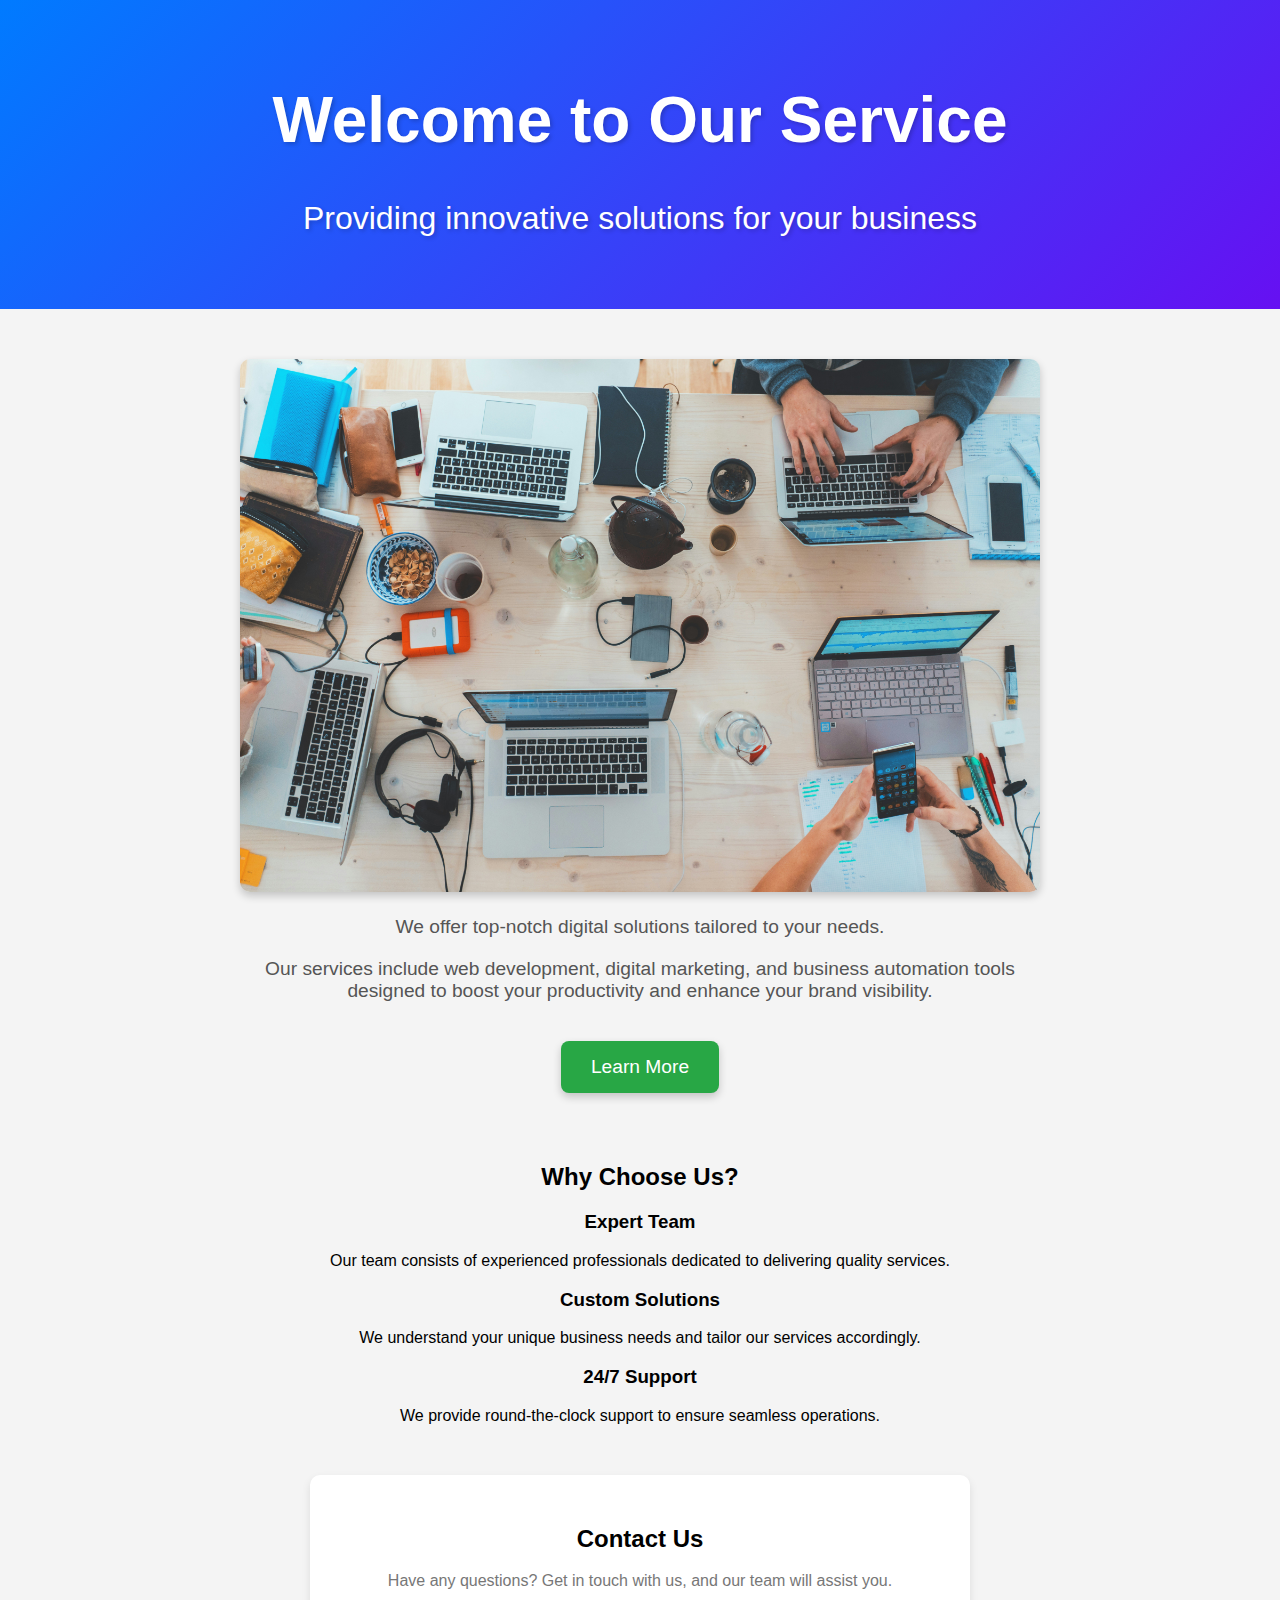
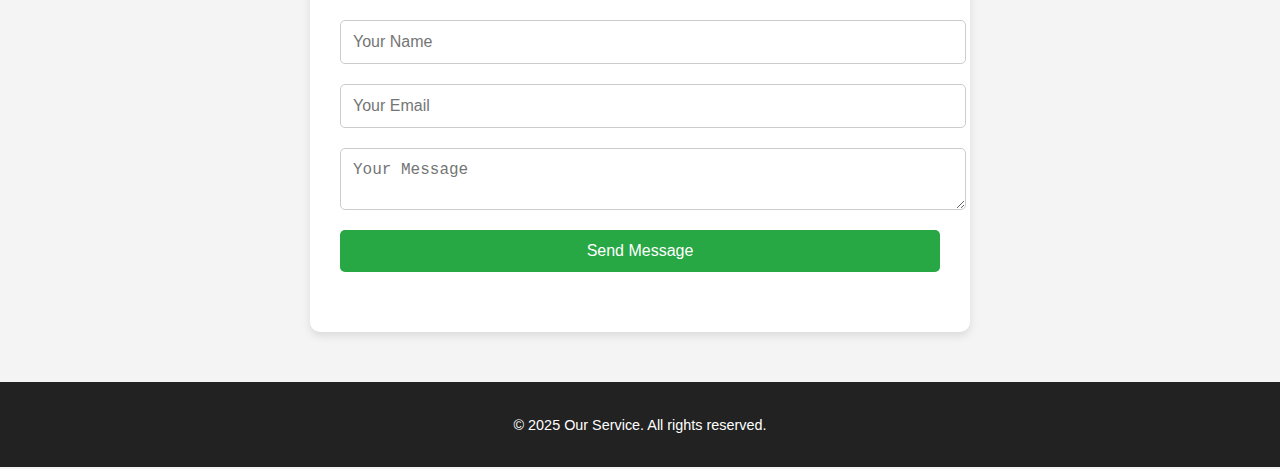
<file: index.html>
<!DOCTYPE html>
<html lang="en">
<head>
    <meta charset="UTF-8">
    <meta name="viewport" content="width=device-width, initial-scale=1.0">
    <meta name="description" content="A fictional service landing page">
    <title>Landing Page</title>
    <link rel="shortcut icon" href="./web-services.jpg" type="image/x-icon">
    <link rel="stylesheet" href="style.css">
</head>
<body>
    <header>
        <h1>Welcome to Our Service</h1>
        <p>Providing innovative solutions for your business</p>
    </header>
    
    <section class="hero">
        <img src="./marvin-meyer-SYTO3xs06fU-unsplash.jpg" alt="Service Image" loading="lazy">
        <p>We offer top-notch digital solutions tailored to your needs.</p>
        <p>Our services include web development, digital marketing, and business automation tools designed to boost your productivity and enhance your brand visibility.</p>
        <a href="about.html" class="cta-button">Learn More</a>
    </section>
    
    <section class="features">
        <h2>Why Choose Us?</h2>
        <div class="feature-box">
            <h3>Expert Team</h3>
            <p>Our team consists of experienced professionals dedicated to delivering quality services.</p>
        </div>
        <div class="feature-box">
            <h3>Custom Solutions</h3>
            <p>We understand your unique business needs and tailor our services accordingly.</p>
        </div>
        <div class="feature-box">
            <h3>24/7 Support</h3>
            <p>We provide round-the-clock support to ensure seamless operations.</p>
        </div>
    </section>
    
    <section class="contact">
        <h2>Contact Us</h2>
        <p>Have any questions? Get in touch with us, and our team will assist you.</p>
        <form id="contactForm">
            <input type="text" name="name" placeholder="Your Name" required>
            <input type="email" name="email" placeholder="Your Email" required>
            <textarea name="message" placeholder="Your Message" required></textarea>
            <button type="submit">Send Message</button>
        </form>
        <p id="formMessage"></p>
    </section>
    
    <footer>
        <p>&copy; 2025 Our Service. All rights reserved.</p>
    </footer>
    
    <script src="script.js"></script>
</body>
</html>
</file>
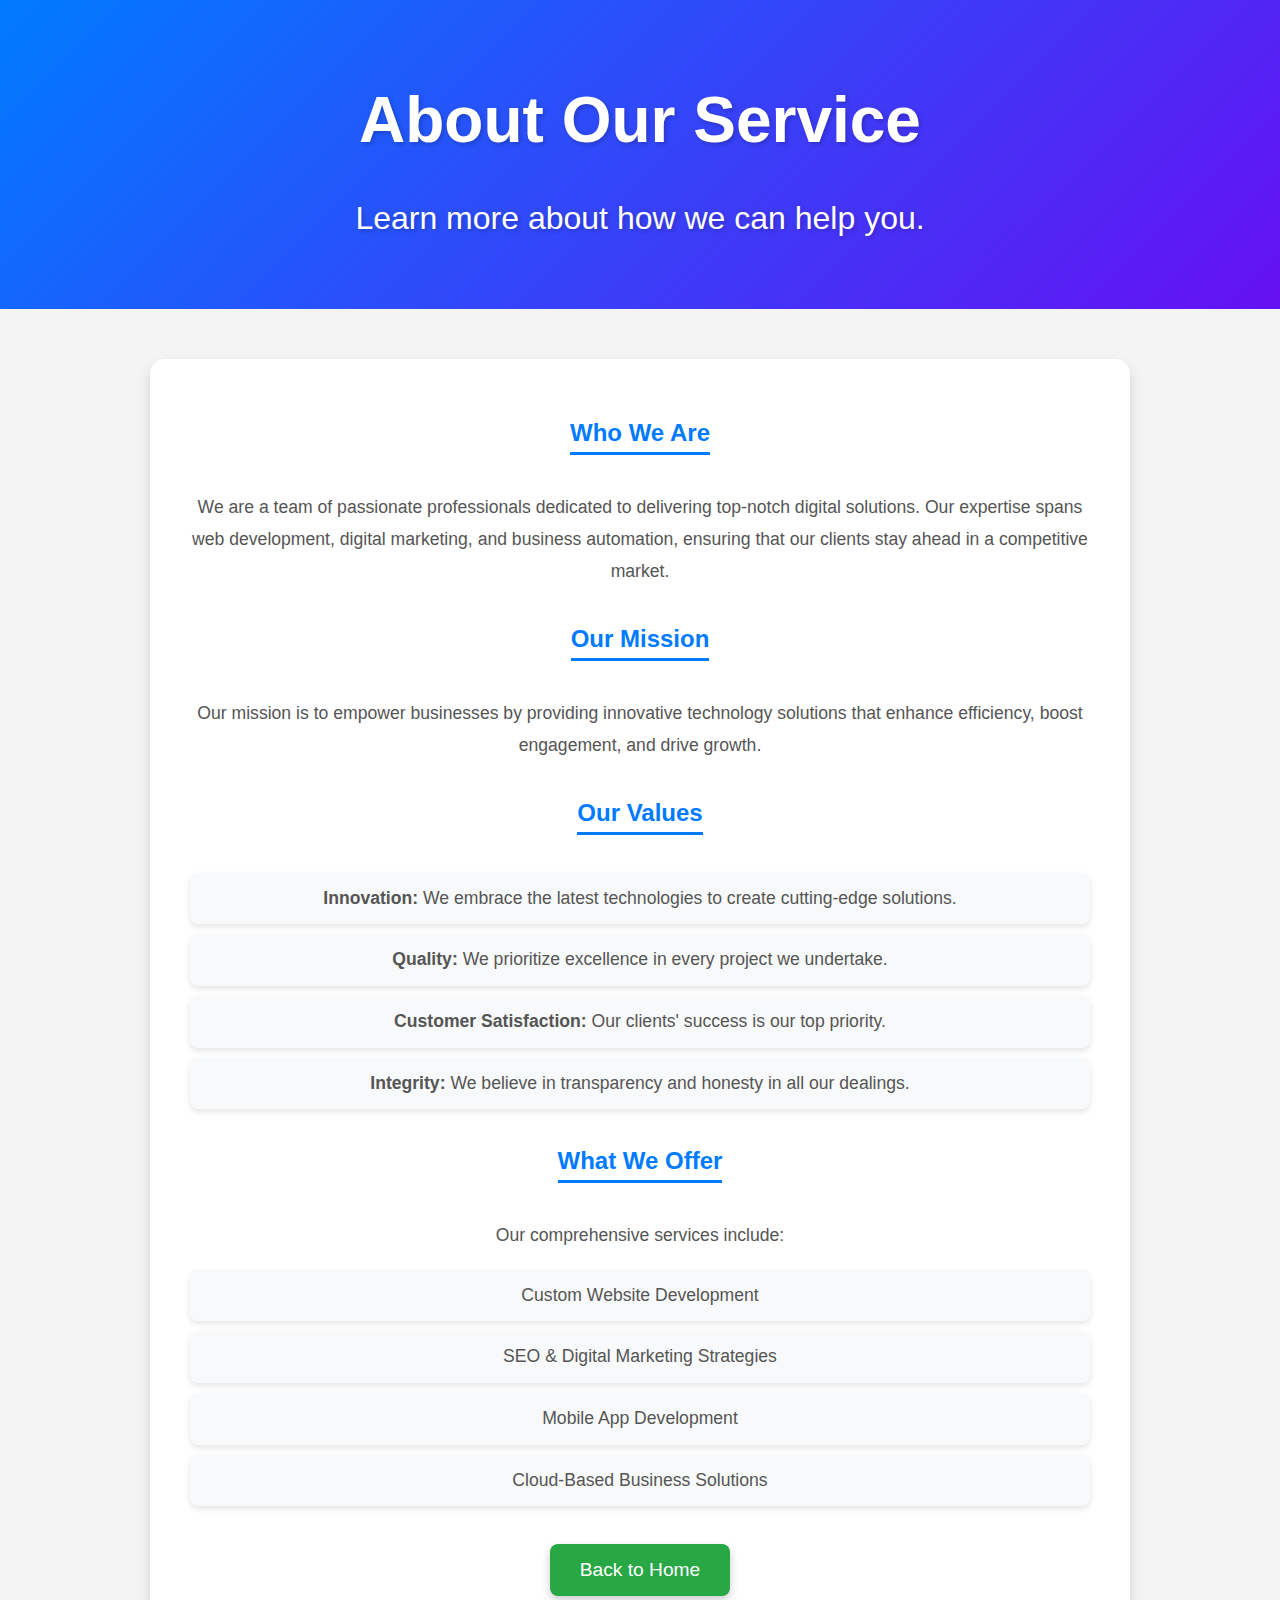
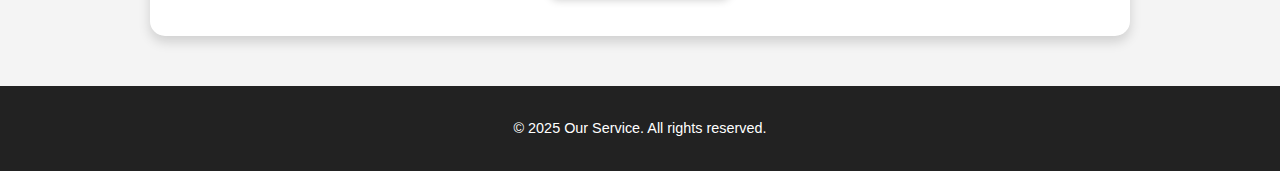
<file: about.html>
<!DOCTYPE html>
<html lang="en">
<head>
    <meta charset="UTF-8">
    <meta name="viewport" content="width=device-width, initial-scale=1.0">
    <meta name="description" content="About Our Service">
    <title>About Us</title>
    <link rel="stylesheet" href="style.css">
</head>
<body>
    <header>
        <h1>About Our Service</h1>
        <p>Learn more about how we can help you.</p>
    </header>
    
    <section class="about">
        <h2>Who We Are</h2>
        <p>We are a team of passionate professionals dedicated to delivering top-notch digital solutions. Our expertise spans web development, digital marketing, and business automation, ensuring that our clients stay ahead in a competitive market.</p>
        
        <h2>Our Mission</h2>
        <p>Our mission is to empower businesses by providing innovative technology solutions that enhance efficiency, boost engagement, and drive growth.</p>
        
        <h2>Our Values</h2>
        <ul>
            <li><strong>Innovation:</strong> We embrace the latest technologies to create cutting-edge solutions.</li>
            <li><strong>Quality:</strong> We prioritize excellence in every project we undertake.</li>
            <li><strong>Customer Satisfaction:</strong> Our clients' success is our top priority.</li>
            <li><strong>Integrity:</strong> We believe in transparency and honesty in all our dealings.</li>
        </ul>
        
        <h2>What We Offer</h2>
        <p>Our comprehensive services include:</p>
        <ul>
            <li>Custom Website Development</li>
            <li>SEO & Digital Marketing Strategies</li>
            <li>Mobile App Development</li>
            <li>Cloud-Based Business Solutions</li>
        </ul>
        
        <a href="index.html" class="cta-button">Back to Home</a>
    </section>
    
    <footer>
        <p>&copy; 2025 Our Service. All rights reserved.</p>
    </footer>
</body>
</html>
</file>
<file: style.css>
body {
    font-family: 'Poppins', Arial, sans-serif;
    margin: 0;
    padding: 0;
    text-align: center;
    background-color: #f4f4f4;
}

header {
    background: linear-gradient(135deg, #007BFF, #6610f2);
    color: white;
    padding: 40px 20px;
    font-size: 2em;
    text-shadow: 2px 2px 4px rgba(0,0,0,0.2);
}

.hero {
    padding: 50px;
    max-width: 800px;
    margin: 0 auto;
}

.hero img {
    max-width: 100%;
    height: auto;
    border-radius: 10px;
    box-shadow: 0 4px 8px rgba(0, 0, 0, 0.2);
}

.hero p {
    font-size: 1.2em;
    color: #555;
    margin-top: 20px;
}

.cta-button {
    display: inline-block;
    margin-top: 20px;
    padding: 15px 30px;
    background: #28a745;
    color: white;
    text-decoration: none;
    border-radius: 8px;
    font-size: 1.2em;
    transition: background 0.3s ease-in-out;
    box-shadow: 0 4px 8px rgba(0, 0, 0, 0.2);
}

.cta-button:hover {
    background: #218838;
}

.contact {
    margin: 50px auto;
    max-width: 600px;
    background: white;
    padding: 30px;
    border-radius: 10px;
    box-shadow: 0 4px 8px rgba(0, 0, 0, 0.1);
}

.contact p {
    font-size: 1em;
    color: #777;
    margin-bottom: 20px;
}

form {
    display: flex;
    flex-direction: column;
}

input, textarea, button {
    margin: 10px 0;
    padding: 12px;
    font-size: 16px;
    border-radius: 5px;
    border: 1px solid #ccc;
    width: 100%;
}

button {
    background: #28a745;
    color: white;
    border: none;
    cursor: pointer;
    transition: background 0.3s ease-in-out;
}

button:hover {
    background: #218838;
}

.about {
    max-width: 900px;
    margin: 50px auto;
    padding: 40px;
    background: white;
    border-radius: 15px;
    box-shadow: 0 6px 12px rgba(0, 0, 0, 0.15);
    transition: transform 0.3s ease-in-out;
}

.about:hover {
    transform: scale(1.02);
}

.about h2 {
    color: #007BFF;
    border-bottom: 3px solid #007BFF;
    display: inline-block;
    padding-bottom: 5px;
    margin-bottom: 20px;
}

.about p, .about ul {
    font-size: 1.1em;
    color: #555;
    line-height: 1.8;
}

.about ul {
    list-style-type: none;
    padding: 0;
}

.about ul li {
    background: #f8f9fa;
    margin: 10px 0;
    padding: 10px;
    border-radius: 8px;
    box-shadow: 0 3px 6px rgba(0, 0, 0, 0.1);
}

footer {
    margin-top: 50px;
    padding: 20px;
    background: #222;
    color: white;
    font-size: 0.9em;
}

@media (max-width: 768px) {
    header {
        font-size: 1.2em;
        padding: 15px;
    }
    .hero, .about, .contact {
        padding: 20px;
        max-width: 90%;
    }
    .cta-button {
        font-size: 1em;
        padding: 10px 20px;
    }
    input, textarea, button {
        font-size: 14px;
        padding: 10px;
    }
}
</file>
